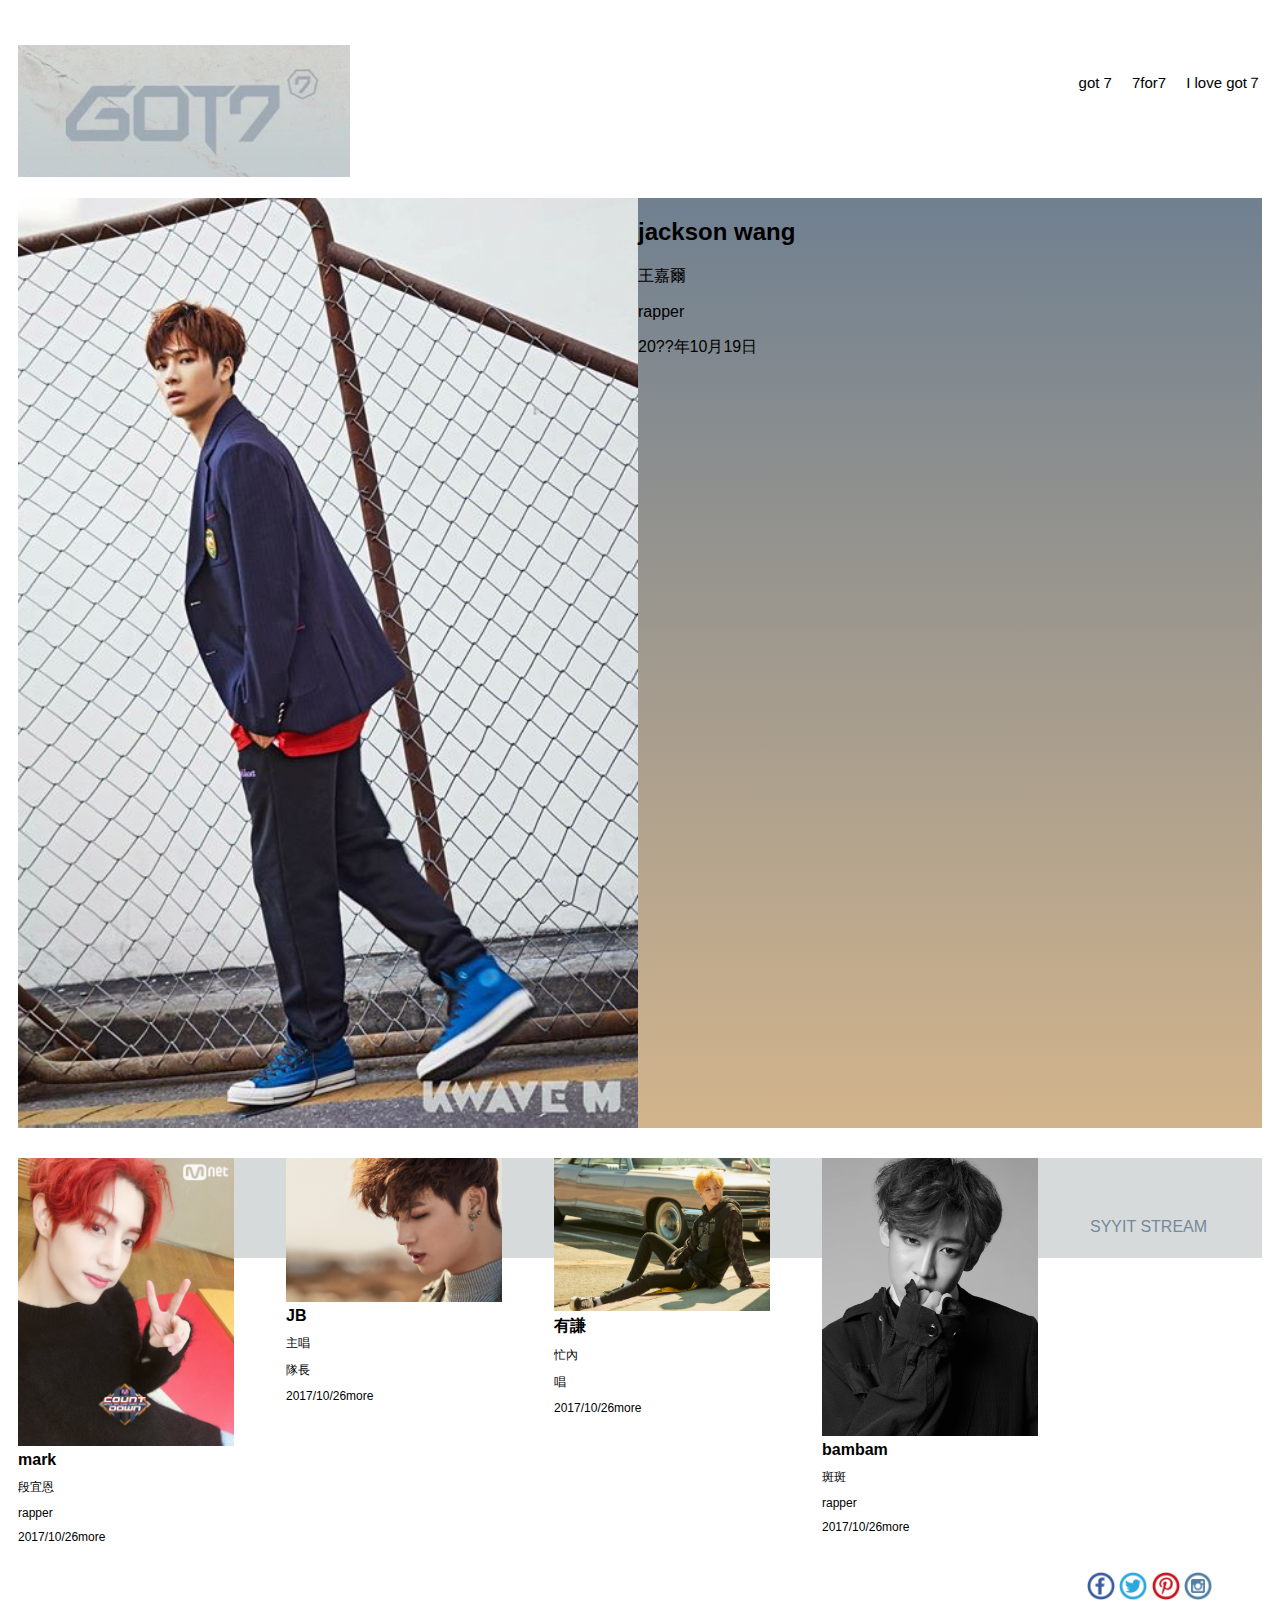
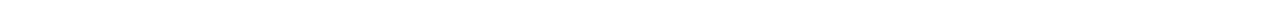
<file: untitled.html>
<!DOCTYPE html>
 <html lang="en">
 <head>
 	<meta charset="UTF-8">
 	<title>Document</title>

 	<link rel="stylesheet" type="text/css" href="css.css">
 </head>



 <body>
 	
<header>
	<div id="banner">
		<h1>
		    <img src="img/logo.jpg" alt="got7">	
	    </h1>
	</div>
	<nav>
		<ul>
			<li>
				<a href="#">got 7</a>
		</li>
        <li>
        	<a href="#">7for7</a>
        </li>
        <li>
        	<a href="#">I love got７</a>
        </li>
    </ul>
</nav>
</header>		

<main>
	<div id="topnew">
		<img src="img/2017/ja.jpg" alt="首發首發圖">
	<div id="lead"></div>
	<h2>jackson wang</h2>
	<p>王嘉爾</p>
	<p>rapper</p>
	<p class="data">20??年10月19日</p>		
	</div>

	<div id="oldnews">	
		<div class="post">
			<a href="#">
				<img src="img/2017/mark.jpg" alt="">
				<h2>mark </h2>
				<p>段宜恩</p>
				<p>rapper</p>
				<p class="data">2017/10/26</p>
				<p class="more">more</p>		
			</a>
		</div>
	
		<div class="post">
			<a href="#">
				<img src="img/2017/jb.jpg" alt="">
				<h2>JB</h2>
				<p>主唱</p>
				<p>隊長</p>	
				<p class="data">2017/10/26</p>
				<p class="more">more</p>		
			</a>
		</div>

	
		<div class="post">
			<a href="#">
				<img src="img/2017/有謙.jpg" alt="">
				<h2>有謙</h2>
				<p>忙內</p>
				<p>唱</p>
				<p class="data">2017/10/26</p>
				<p class="more">more</p>		
			</a>
		</div>

		<div class="post">
			<a href="#">
				<img src="img/2017/bambam.jpg" alt="">
				<h2>bambam</h2>
				<p>斑斑</p>
				<p>rapper</p>		
				<p class="data">2017/10/26</p>
				<p class="more">more</p>		
			</a>
		</div>




	</div>
</main>

<footer>
	
<p>SYYIT STREAM</p>

<div id="iconmenu">
	
<ul>
	<li><a href=""><img src="img/icon/fb.png" alt=""></a></li>
	<li><a href=""><img src="img/icon/twitter.png" alt=""></a></li>
	<li><a href=""><img src="img/icon/pinterst.png" alt=""></a></li>
    <li><a href=""><img src="img/icon/ig.png" alt=""></a></li>

</ul>
</div>



</footer>

 </body>
 </html>
</file>
<file: css.css>
/*####\版面設計####*/   

body{margin: 24px 18px;
font-family: arial,'微軟正黑體',  sans-serif;    
}




#carouselExampleControls{ 
margin-top:5px; 
margin-left:15px; 
margin-right:15px;  
margin-bottom:15px; 
border: 1px solid 000000; 
}


#container{ 
    width: 960px
    margin: auto;
}





#topnew{
    margin-bottom: 30px;
    overflow: hidden;
}



#content{
    margin-bottom: 30px;
    overflow: hidden;
    position: relative;
    width: 100%;
    min-height: 1px;
    padding-right: 0px;
    padding-left: 0;
}

footer{
    margin-bottom: 30px;padding: 5px
}


/* ### HEADER LOGO ###*/



/* HEADER LOGO */

#site {
    float: left;
}

#site h1 {
    margin: 0;
}


/
* vertical-align: bottom 對齊底部，比較好看 */

/* container設960，三分法原則，site img 設300-360都蠻好看的 */


#site img {
    vertical-align: bottom;
    width: 332px;
}









/* ### HEADER NAV ###*/

nav {
    float: right;
    font-size: 15px;
    font-family: 'Maven Pro', Helvetica, Arial, sans-serif;
    padding-top: 30px;
}

nav ul {
    margin: 0;
    padding: 0;
}

nav li {
    list-style-type: none;
    float: left;
}

nav li a {
    display: block;
    float: left;
    margin-left: 20px;
    margin-top: 20px;
    text-decoration: none;
    border-bottom: solid 3px transparent;
    color: #DEB887;
}

nav li a:hover {
    border-bottom-color: #ff1e97;
}

header {
    overflow: hidden;
}



/* ### HEADERPOST 圖片###*/

#topnew img {
    float: left;
    vertical-align: bottom;
    width: 620px;
}




/* ### HEADERPOST LEAD###*/

#topnew #lead {
    float: left;
    width: 300px;
    color: #ffffff;
    margin-left: 25px;
}

#topnew h2 {
    margin: 20px 0;
}

#topnew .more {
    font-size: 18px;
    font-family: 'Maven Pro', Helvetica, Arial, sans-serif;
    text-align: right;
}

/* 用CSS寫按鈕!!!這邊先暫且依樣畫葫蘆，之後會教大家Bootstrap，就不用用CSS刻很久了*/


#topnew .more a {
    color: #ffffff;
    background-image: url(img/more.png);
    background-size: 28px;
    background-repeat: no-repeat;
    background-position: right center;
    display: block;
    padding: 10px 40px 10px 0;
    text-decoration: none;
}

/* 用CSS做漸層!!!這邊先暫且依樣畫葫蘆，之後會教大家Bootstrap，就不用用CSS刻很久了*/


#topnew {
    background-color: #333333;
    background: -webkit-gradient(linear, left top, left bottom, from(#000000), to(#888888));
    background: -webkit-linear-gradient(#708090 0%, #D2B48C 100%);
    background: -moz-linear-gradient(#708090 0%, #D2B48C 100%);
    background: -o-linear-gradient(#708090 0%, #D2B48C 100%);
    background: -ms-linear-gradient(#708090 0%, #D2B48C 100%);
    background: linear-gradient(#708090 0%, #D2B48C 100%);
    overflow: hidden;
}







/* ### POST 圖文 ###*/


/* container設960，216x4+32x3=960 */


.post {
    float: left;
    width: 216px;
    margin-right: 52px;
    margin-bottom: 25px;
}

/* .post:last-child 以後新增的post，只要是最後一個，右邊界皆為0 */


.post
    margin-right: 0;
}

/* 每四個為一組的post，右邊界皆為0 */

.post+.post+.post+.post {
    margin-right: 0;
}


.post img {
    width: 216px;
    height: auto;
    vertical-align: bottom;
    border: none;
}

.post h2 {
    font-size: 16px;
    margin: 5px 0 0;
}

.post p {
    font-size: 12px;
    margin: 10px 0;
}

.post .data {
    float: left;
    margin: 0;
}

.post .more_s {
    float: right;
    color: #ffffff;
    font-size: 14px;
    font-family: 'Macen Pro', Helvetica, Arial, sans-serif;
    background-color: #666666;
    background-image: url(img/more.png);
    background-size: 16px;
    background-repeat: no-repeat;
    background-position: 94% 50%;
    padding: 3px 25px 3px 5px;
    margin: 0;
}

.post a {
    color: #000000;
    text-decoration: none;
    display: block;
    overflow: hidden;
}

.post a hover {
    background-color: #cfffb2
}














/* ### FOOTER ###*/

footer {
    background-color: #D6DADB;
    padding: 50px;
}


footer p {
    float: left;
    margin-top: 10px;
    color: #778899
}




#iconmenu {
    float: right;
}

#iconmenu ul {
    margin: 0;
    padding: 3px 0 0;
}

#iconmenu li {
    display: inline;
    list-style-type: none;
}

#iconmenu img {
    border: none;
    width: 28px;
}

#submenu {
    clear: both;
    font-family: 'Maven Pro', Helvetica, Arial, san-serif;
    font-size: 12px;
    overflow: hidden;
}

#submenu ul {
    margin: 3px;
    padding: 0;
}

#submenu li {
    list-style-type: none;
    float: left;
}

#submenu li a {
    display: block;
    width: auto;
    border-right: solid 1px #ffffff;
    text-align: center;
    text-decoration: none;
    color: #ff1e97;
    font-weight: bold;
    padding-right: 6px;
    margin-right: 3px;
}

#submenu li:last-child a {
    border: none;
}

#submenu li+li+li a {
    border: none;
}

small {
    font-size: 12px;
    font-weight: bold;
    display: block;
    color: #AAAAAA;
    margin-top: 10px;
}


#banner{
    float: left;
}

#banner h1{
    max-resolution: 10px;
}   







#banner img{
    vertical-align: bottom;
    width: 332px
}






nav {
    float: right;
    font-size: 15px;
    font-family: 'Fjalla One', sans-serif;
    padding-top: 30px;
}



nav ul{
    margin: 0;
    padding: 0;

}






nav li{
    list-style-type: none;
    float: left;


}


nav li a {
    display: block;
    float: left;
    margin-left: 20px;
    margin-top: 20px;
    text-decoration: none;
    border-bottom: solid 3px transparent;
    color: #000000;
}
</file>
